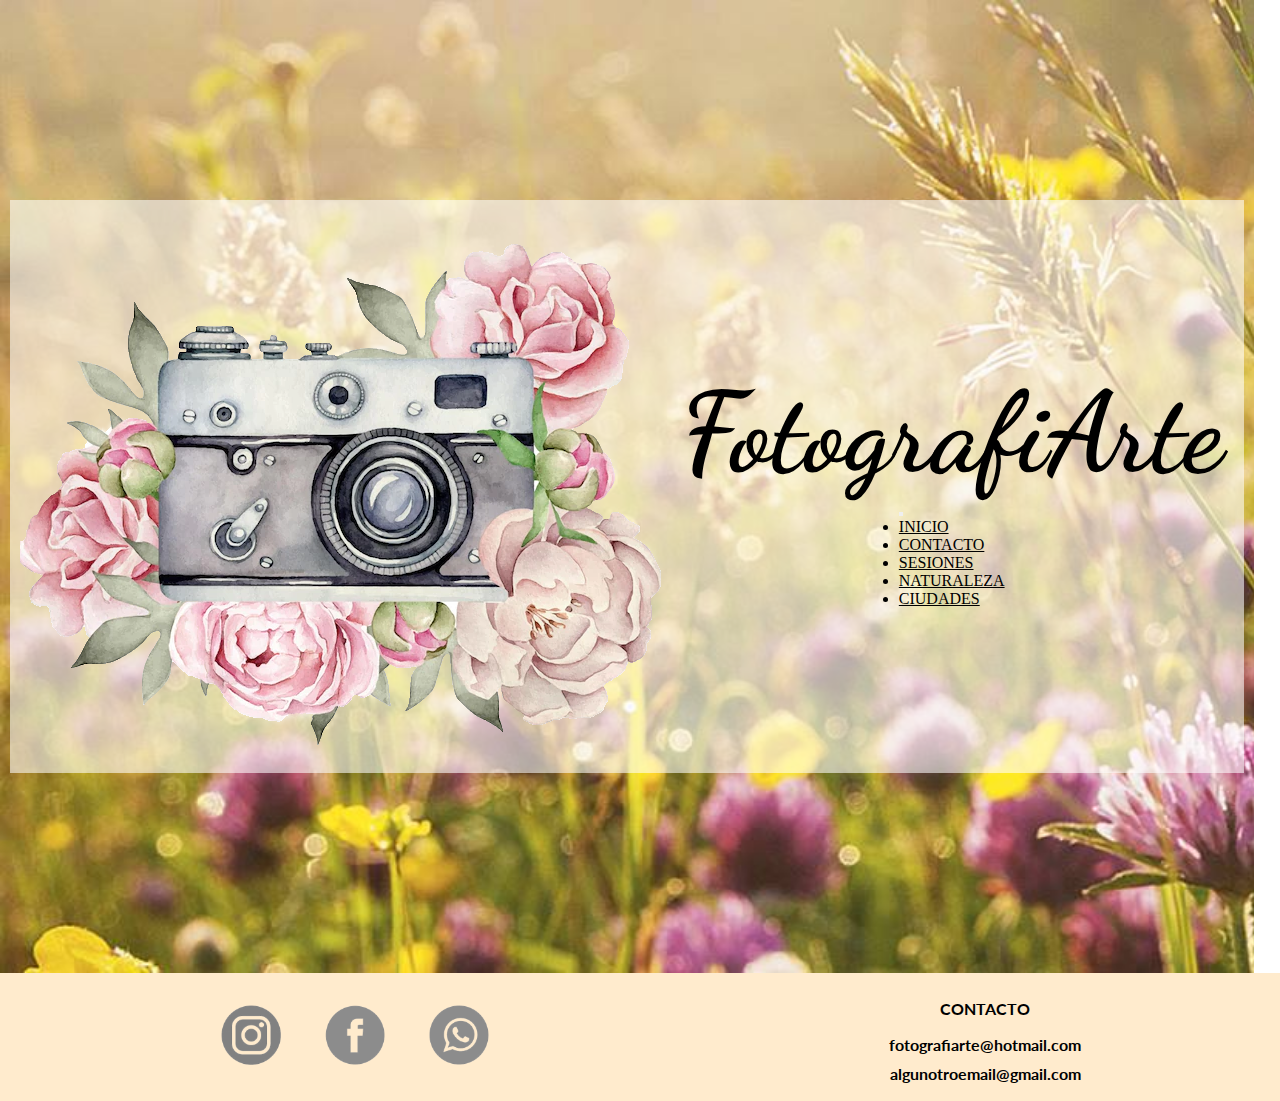
<file: index.html>
<!doctype html>
<html lang="en">
  <head>
    <meta charset="utf-8">
    <meta http-equiv="X-UA-Compatible" content="IE=edge">
    <meta name="viewport" content="width=device-width, initial-scale=1">
    <link rel="shortcut icon" href="./imagen/favicon.png">
    <title>FotografiArte</title>
    <link href="https://cdn.jsdelivr.net/npm/bootstrap@5.2.0/dist/css/bootstrap.min.css" rel="stylesheet" integrity="sha384-gH2yIJqKdNHPEq0n4Mqa/HGKIhSkIHeL5AyhkYV8i59U5AR6csBvApHHNl/vI1Bx" crossorigin="anonymous">
    <link rel="stylesheet" href="./css/estilos.css">
  </head>

  <body>
    <header class="index">
        <div class="row transparencia">
            <img class="col-lg-3 col-md-4 col-sm-4 logo" src="./imagen/favicon.png" alt="logo">
            <div class="centro col-lg-9 col-md-4 col-sm-8">
                <h1>FotografiArte</h1>
                <nav class="navbar navbar-expand-sm">
                    <div class="container-fluid">
                      <button class="navbar-toggler" type="button" data-bs-toggle="collapse" data-bs-target="#navbarNavAltMarkup" aria-controls="navbarNavAltMarkup" aria-expanded="false" aria-label="Toggle navigation">
                        <span class="navbar-toggler-icon"></span>
                      </button>
                      <div class="collapse navbar-collapse" id="navbarNavAltMarkup">
                        <div class="navbar-nav">
                          <li><a class="nav-link active" aria-current="page" href="./index.html">INICIO</a></li>
                          <li><a class="nav-link" href="./pages/contacto.html">CONTACTO</a></li>
                          <li><a class="nav-link" href="./pages/sesiones.html">SESIONES</a></li>
                          <li><a class="nav-link" href="./pages/naturaleza.html">NATURALEZA</a></li>
                          <li><a class="nav-link" href="./pages/ciudades.html">CIUDADES</a></li>
                        </div>
                      </div>
                    </div>
                  </nav>
            </div>
        </section>
    </header>

    <footer class="row footer">
        <section class="iconos col-lg-6 col-md-6 col-sm-6">
            <ul class="redes">
                <li><a href="https://www.instagram.com/" target="blank"><img src="./imagen/instagram.png" alt="instagram"></a></li>
                <li><a href="https://www.facebook.com/" target="blank"><img src="./imagen/facebook.png" alt="facebook"></a></li>
                <li><a href="https://api.whatsapp.com/" target="blank"><img src="./imagen/whatsapp.png" alt="whatsapp"></a></li>
            </ul>
        </section>
        <section class="contenedorContacto col-lg-6 col-md-6 col-sm-6">
            <section class="contacto">
                <h2>CONTACTO</h2>
                <h3>fotografiarte@hotmail.com</h3>
                <h3>algunotroemail@gmail.com</h3>
            </section>
        </section>
    </footer>

    <script src="https://cdn.jsdelivr.net/npm/bootstrap@5.2.0/dist/js/bootstrap.bundle.min.js" integrity="sha384-A3rJD856KowSb7dwlZdYEkO39Gagi7vIsF0jrRAoQmDKKtQBHUuLZ9AsSv4jD4Xa" crossorigin="anonymous"></script>
  </body>
</html>
</file>
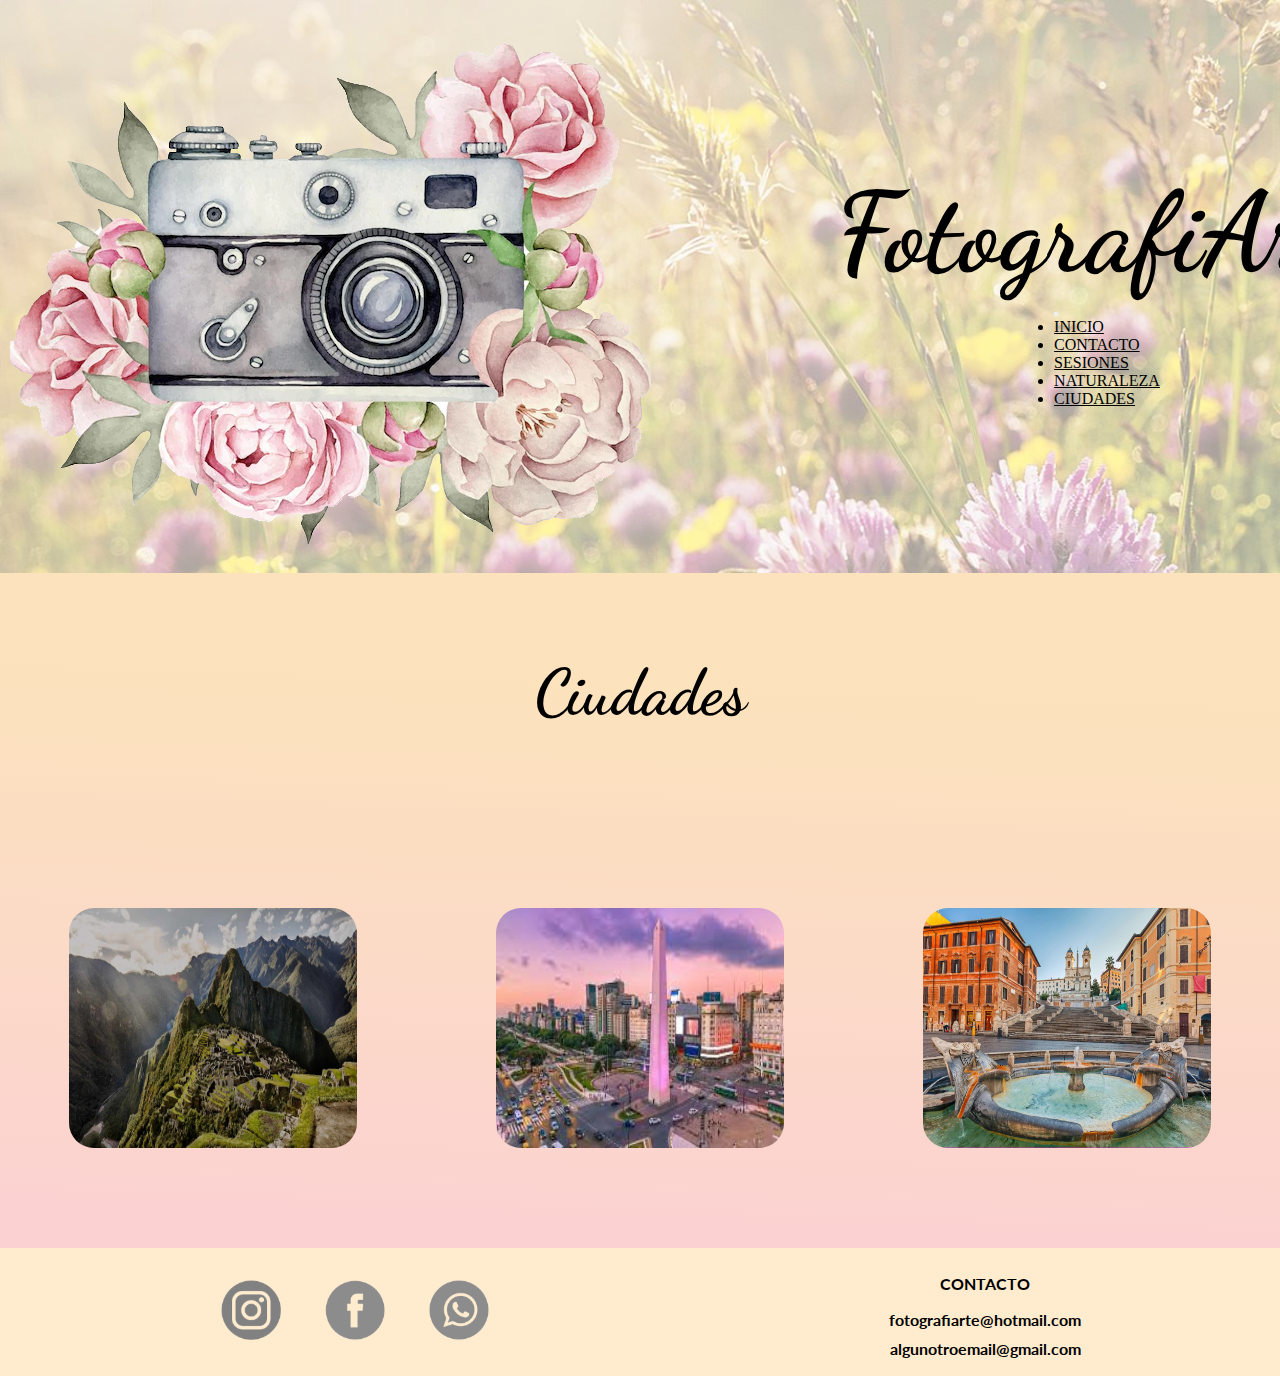
<file: pages/ciudades.html>
<!doctype html>
<html lang="en">

<head>
  <meta charset="utf-8">
  <meta http-equiv="X-UA-Compatible" content="IE=edge">
  <meta name="viewport" content="width=device-width, initial-scale=1">
  <link rel="shortcut icon" href="../imagen/favicon.png">
  <title>FotografiArte</title>
  <link href="https://cdn.jsdelivr.net/npm/bootstrap@5.2.0/dist/css/bootstrap.min.css" rel="stylesheet"
    integrity="sha384-gH2yIJqKdNHPEq0n4Mqa/HGKIhSkIHeL5AyhkYV8i59U5AR6csBvApHHNl/vI1Bx" crossorigin="anonymous">
  <link rel="stylesheet" href="../css/estilos.css">
</head>

<body>
  <header class="headerPaginas">
    <div class="row transparencia">
      <img class="col-lg-3 col-md-4 col-sm-4 logo" src="../imagen/favicon.png" alt="logo">
      <div class="centro">
        <h1>FotografiArte</h1>
        <nav class="navbar navbar-expand-sm">
          <div class="container-fluid">
            <button class="navbar-toggler" type="button" data-bs-toggle="collapse" data-bs-target="#navbarNavAltMarkup"
              aria-controls="navbarNavAltMarkup" aria-expanded="false" aria-label="Toggle navigation">
              <span class="navbar-toggler-icon"></span>
            </button>
            <div class="collapse navbar-collapse" id="navbarNavAltMarkup">
              <div class="navbar-nav">
                <li><a class="nav-link active" aria-current="page" href="../index.html">INICIO</a></li>
                <li><a class="nav-link" href="./contacto.html">CONTACTO</a></li>
                <li><a class="nav-link" href="./sesiones.html">SESIONES</a></li>
                <li><a class="nav-link" href="./naturaleza.html">NATURALEZA</a></li>
                <li><a class="nav-link" href="./ciudades.html">CIUDADES</a></li>
              </div>
            </div>
          </div>
        </nav>
      </div>
      </section>
  </header>

  <main class="contenidoCiudades">
    <section class="ciudades">
      <h2 class="titulos">Ciudades</h2>
      <ul class="fotos">
          <li><a href="peru.html"><img src="../imagen/peru.jpg" alt="peru"></a></li>
          <li><a href="argentina.html"><img src="../imagen/argentina.jpg" alt="argentina"></a></li>
          <li><a href="europa.html"><img src="../imagen/europa.jpg" alt="europa"></a></li>
      </ul>
  </section>
  </main>

  <footer class="row footer">
    <section class="iconos col-lg-6 col-md-6 col-sm-6">
      <ul class="redes">
        <li><a href="https://www.instagram.com/" target="blank"><img src="../imagen/instagram.png" alt="instagram"></a>
        </li>
        <li><a href="https://www.facebook.com/" target="blank"><img src="../imagen/facebook.png" alt="facebook"></a>
        </li>
        <li><a href="https://api.whatsapp.com/" target="blank"><img src="../imagen/whatsapp.png" alt="whatsapp"></a>
        </li>
      </ul>
    </section>
    <section class="contenedorContacto col-lg-6 col-md-6 col-sm-6">
      <section class="contacto">
        <h2>CONTACTO</h2>
        <h3>fotografiarte@hotmail.com</h3>
        <h3>algunotroemail@gmail.com</h3>
      </section>
    </section>
  </footer>

  <script src="https://cdn.jsdelivr.net/npm/bootstrap@5.2.0/dist/js/bootstrap.bundle.min.js"
    integrity="sha384-A3rJD856KowSb7dwlZdYEkO39Gagi7vIsF0jrRAoQmDKKtQBHUuLZ9AsSv4jD4Xa"
    crossorigin="anonymous"></script>
</body>

</html>
</file>
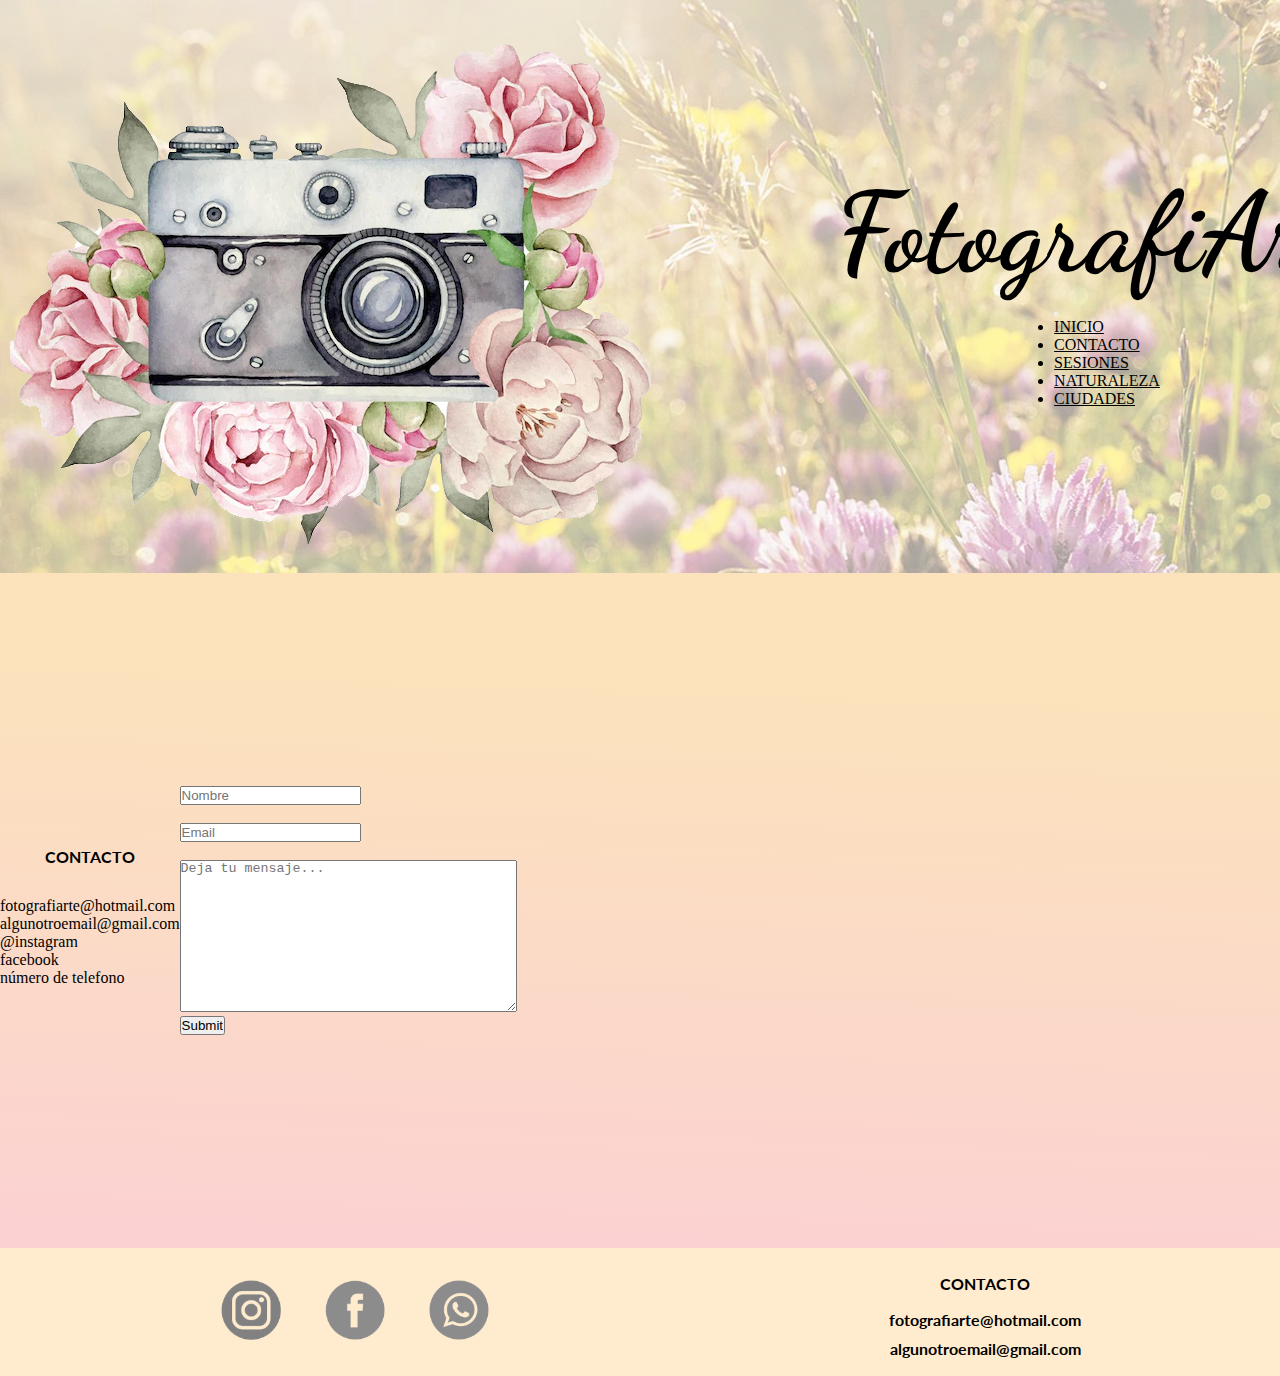
<file: pages/contacto.html>
<!doctype html>
<html lang="en">
  <head>
    <meta charset="utf-8">
    <meta http-equiv="X-UA-Compatible" content="IE=edge">
    <meta name="viewport" content="width=device-width, initial-scale=1">
    <link rel="shortcut icon" href="../imagen/favicon.png">
    <title>FotografiArte</title>
    <link href="https://cdn.jsdelivr.net/npm/bootstrap@5.2.0/dist/css/bootstrap.min.css" rel="stylesheet" integrity="sha384-gH2yIJqKdNHPEq0n4Mqa/HGKIhSkIHeL5AyhkYV8i59U5AR6csBvApHHNl/vI1Bx" crossorigin="anonymous">
    <link rel="stylesheet" href="../css/estilos.css">
  </head>

  <body>
    <header class="headerPaginas">
        <div class="row transparencia">
            <img class="col-lg-3 col-md-4 col-sm-4 logo" src="../imagen/favicon.png" alt="logo">
            <div class="centro">
                <h1>FotografiArte</h1>
                <nav class="navbar navbar-expand-sm">
                    <div class="container-fluid">
                      <button class="navbar-toggler" type="button" data-bs-toggle="collapse" data-bs-target="#navbarNavAltMarkup" aria-controls="navbarNavAltMarkup" aria-expanded="false" aria-label="Toggle navigation">
                        <span class="navbar-toggler-icon"></span>
                      </button>
                      <div class="collapse navbar-collapse" id="navbarNavAltMarkup">
                        <div class="navbar-nav">
                          <li><a class="nav-link active" aria-current="page" href="../index.html">INICIO</a></li>
                          <li><a class="nav-link" href="./contacto.html">CONTACTO</a></li>
                          <li><a class="nav-link" href="./sesiones.html">SESIONES</a></li>
                          <li><a class="nav-link" href="./naturaleza.html">NATURALEZA</a></li>
                          <li><a class="nav-link" href="./ciudades.html">CIUDADES</a></li>
                        </div>
                      </div>
                    </div>
                  </nav>
            </div>
        </section>
    </header>

    <main class="contenido">
        <section class="mail col-6">
            <h2>CONTACTO</h2><br>
            <ul>
                <li>fotografiarte@hotmail.com</li>
                <li>algunotroemail@gmail.com</li>
                <li>@instagram</li>
                <li>facebook</li>
                <li>número de telefono</li>
            </ul>
        </section>
        <section class="formulario col-6">
            <form action="#" method="get">
                <input type="text" placeholder="Nombre" name="nombre">
                <br><br>
                <input type="text" placeholder="Email" name="email" required>
                <br><br>
                <textarea name="comentario" cols="40" rows="10" placeholder="Deja tu mensaje..."></textarea>
                <br>
                <input type="submit">
            </form>
        </section>
        
    </main>

  <footer class="row footer">
    <section class="iconos col-lg-6 col-md-6 col-sm-6">
        <ul class="redes">
            <li><a href="https://www.instagram.com/" target="blank"><img src="../imagen/instagram.png" alt="instagram"></a></li>
            <li><a href="https://www.facebook.com/" target="blank"><img src="../imagen/facebook.png" alt="facebook"></a></li>
            <li><a href="https://api.whatsapp.com/" target="blank"><img src="../imagen/whatsapp.png" alt="whatsapp"></a></li>
        </ul>
    </section>
    <section class="contenedorContacto col-lg-6 col-md-6 col-sm-6">
        <section class="contacto">
            <h2>CONTACTO</h2>
            <h3>fotografiarte@hotmail.com</h3>
            <h3>algunotroemail@gmail.com</h3>
        </section>
    </section>
</footer>

<script src="https://cdn.jsdelivr.net/npm/bootstrap@5.2.0/dist/js/bootstrap.bundle.min.js" integrity="sha384-A3rJD856KowSb7dwlZdYEkO39Gagi7vIsF0jrRAoQmDKKtQBHUuLZ9AsSv4jD4Xa" crossorigin="anonymous"></script>
</body>
</html>
</file>
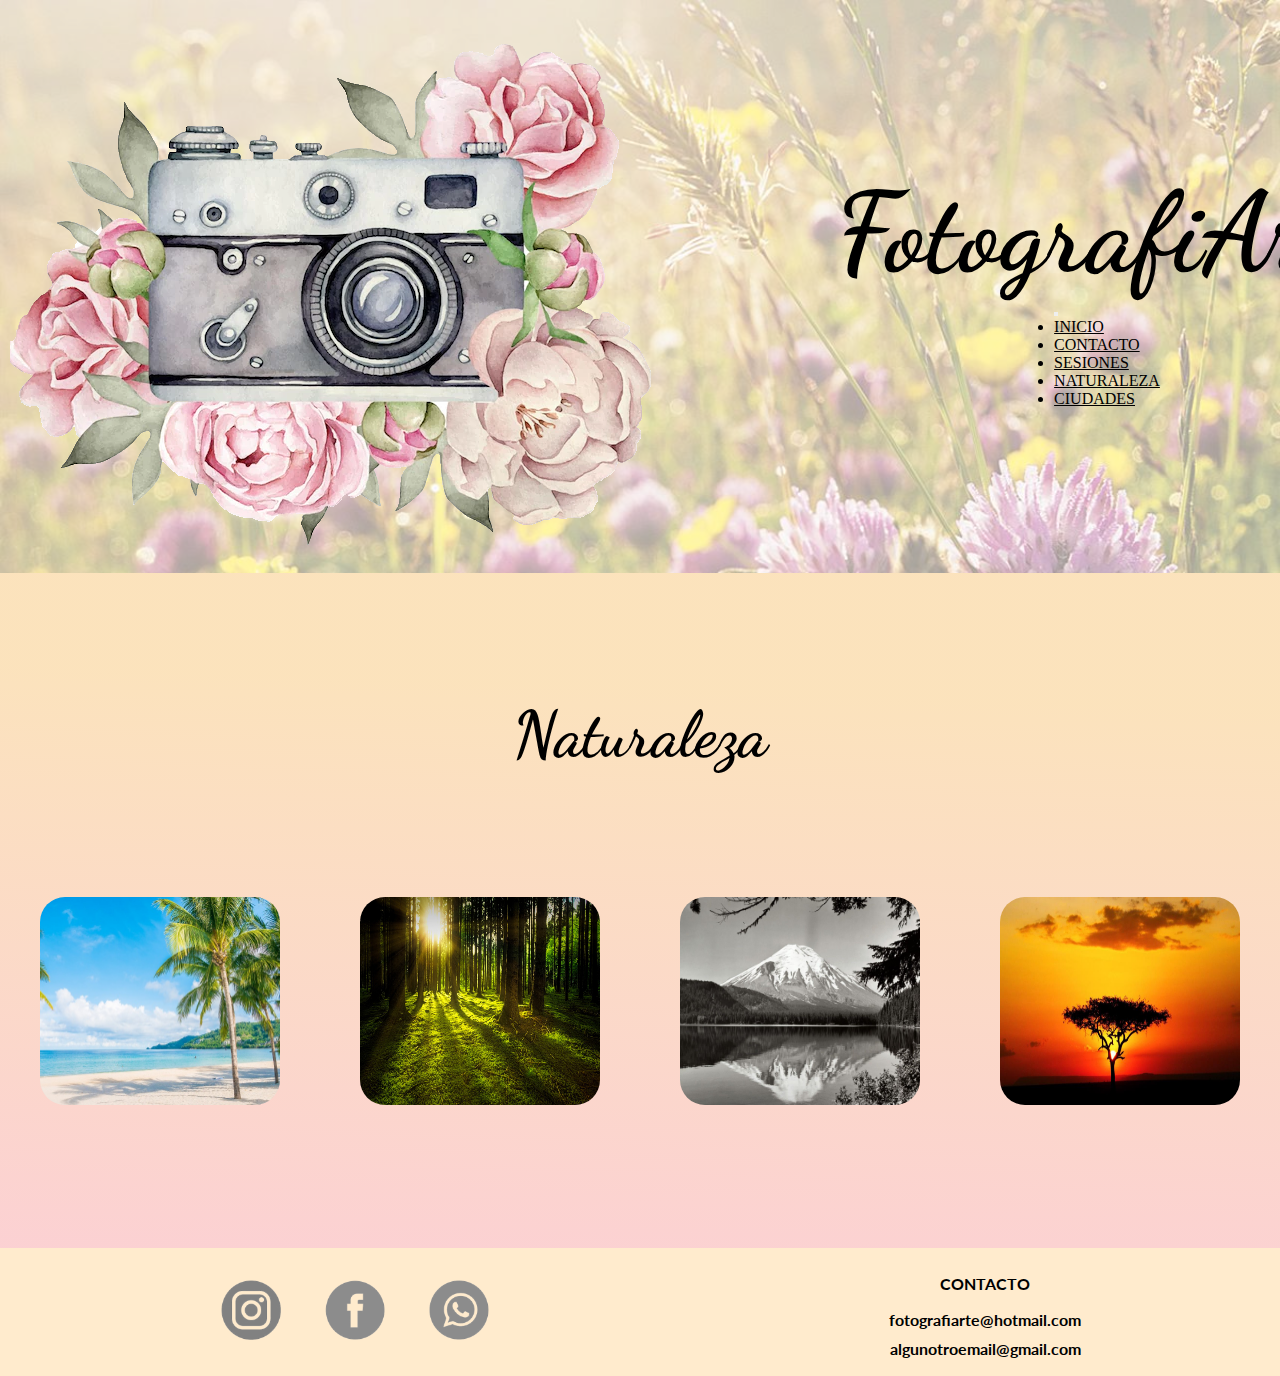
<file: pages/naturaleza.html>
<!doctype html>
<html lang="en">
  <head>
    <meta charset="utf-8">
    <meta http-equiv="X-UA-Compatible" content="IE=edge">
    <meta name="viewport" content="width=device-width, initial-scale=1">
    <link rel="shortcut icon" href="../imagen/favicon.png">
    <title>FotografiArte</title>
    <link href="https://cdn.jsdelivr.net/npm/bootstrap@5.2.0/dist/css/bootstrap.min.css" rel="stylesheet" integrity="sha384-gH2yIJqKdNHPEq0n4Mqa/HGKIhSkIHeL5AyhkYV8i59U5AR6csBvApHHNl/vI1Bx" crossorigin="anonymous">
    <link rel="stylesheet" href="../css/estilos.css">
  </head>

  <body>
    <header class="headerPaginas">
        <div class="row transparencia">
            <img class="col-lg-3 col-md-4 col-sm-4 logo" src="../imagen/favicon.png" alt="logo">
            <div class="centro">
                <h1>FotografiArte</h1>
                <nav class="navbar navbar-expand-sm">
                    <div class="container-fluid">
                      <button class="navbar-toggler" type="button" data-bs-toggle="collapse" data-bs-target="#navbarNavAltMarkup" aria-controls="navbarNavAltMarkup" aria-expanded="false" aria-label="Toggle navigation">
                        <span class="navbar-toggler-icon"></span>
                      </button>
                      <div class="collapse navbar-collapse" id="navbarNavAltMarkup">
                        <div class="navbar-nav">
                          <li><a class="nav-link active" aria-current="page" href="../index.html">INICIO</a></li>
                          <li><a class="nav-link" href="./contacto.html">CONTACTO</a></li>
                          <li><a class="nav-link" href="./sesiones.html">SESIONES</a></li>
                          <li><a class="nav-link" href="./naturaleza.html">NATURALEZA</a></li>
                          <li><a class="nav-link" href="./ciudades.html">CIUDADES</a></li>
                        </div>
                      </div>
                    </div>
                  </nav>
            </div>
        </section>
    </header>

    <main class="contenidoCiudades">
      <section class="naturaleza">
        <h2 class="titulos">Naturaleza</h2>
        <ul class="fotos">
            <li><a href="playa.html"><img src="../imagen/playa.jpg" alt="playa"></a></li>
            <li><a href="bosque.html"><img src="../imagen/bosque.jpg" alt="bosque"></a></li>
            <li><a href="montaña.html"><img src="../imagen/montaña.jpg" alt="montaña"></a></li>
            <li><a href="atardecer.html"><img src="../imagen/atardecer.jpg" alt="atardecer"></a></li>
        </ul>
    </section>
    </main>
  

  <footer class="row footer">
    <section class="iconos col-lg-6 col-md-6 col-sm-6">
        <ul class="redes">
            <li><a href="https://www.instagram.com/" target="blank"><img src="../imagen/instagram.png" alt="instagram"></a></li>
            <li><a href="https://www.facebook.com/" target="blank"><img src="../imagen/facebook.png" alt="facebook"></a></li>
            <li><a href="https://api.whatsapp.com/" target="blank"><img src="../imagen/whatsapp.png" alt="whatsapp"></a></li>
        </ul>
    </section>
    <section class="contenedorContacto col-lg-6 col-md-6 col-sm-6">
        <section class="contacto">
            <h2>CONTACTO</h2>
            <h3>fotografiarte@hotmail.com</h3>
            <h3>algunotroemail@gmail.com</h3>
        </section>
    </section>
</footer>

<script src="https://cdn.jsdelivr.net/npm/bootstrap@5.2.0/dist/js/bootstrap.bundle.min.js" integrity="sha384-A3rJD856KowSb7dwlZdYEkO39Gagi7vIsF0jrRAoQmDKKtQBHUuLZ9AsSv4jD4Xa" crossorigin="anonymous"></script>
</body>
</html>
</file>
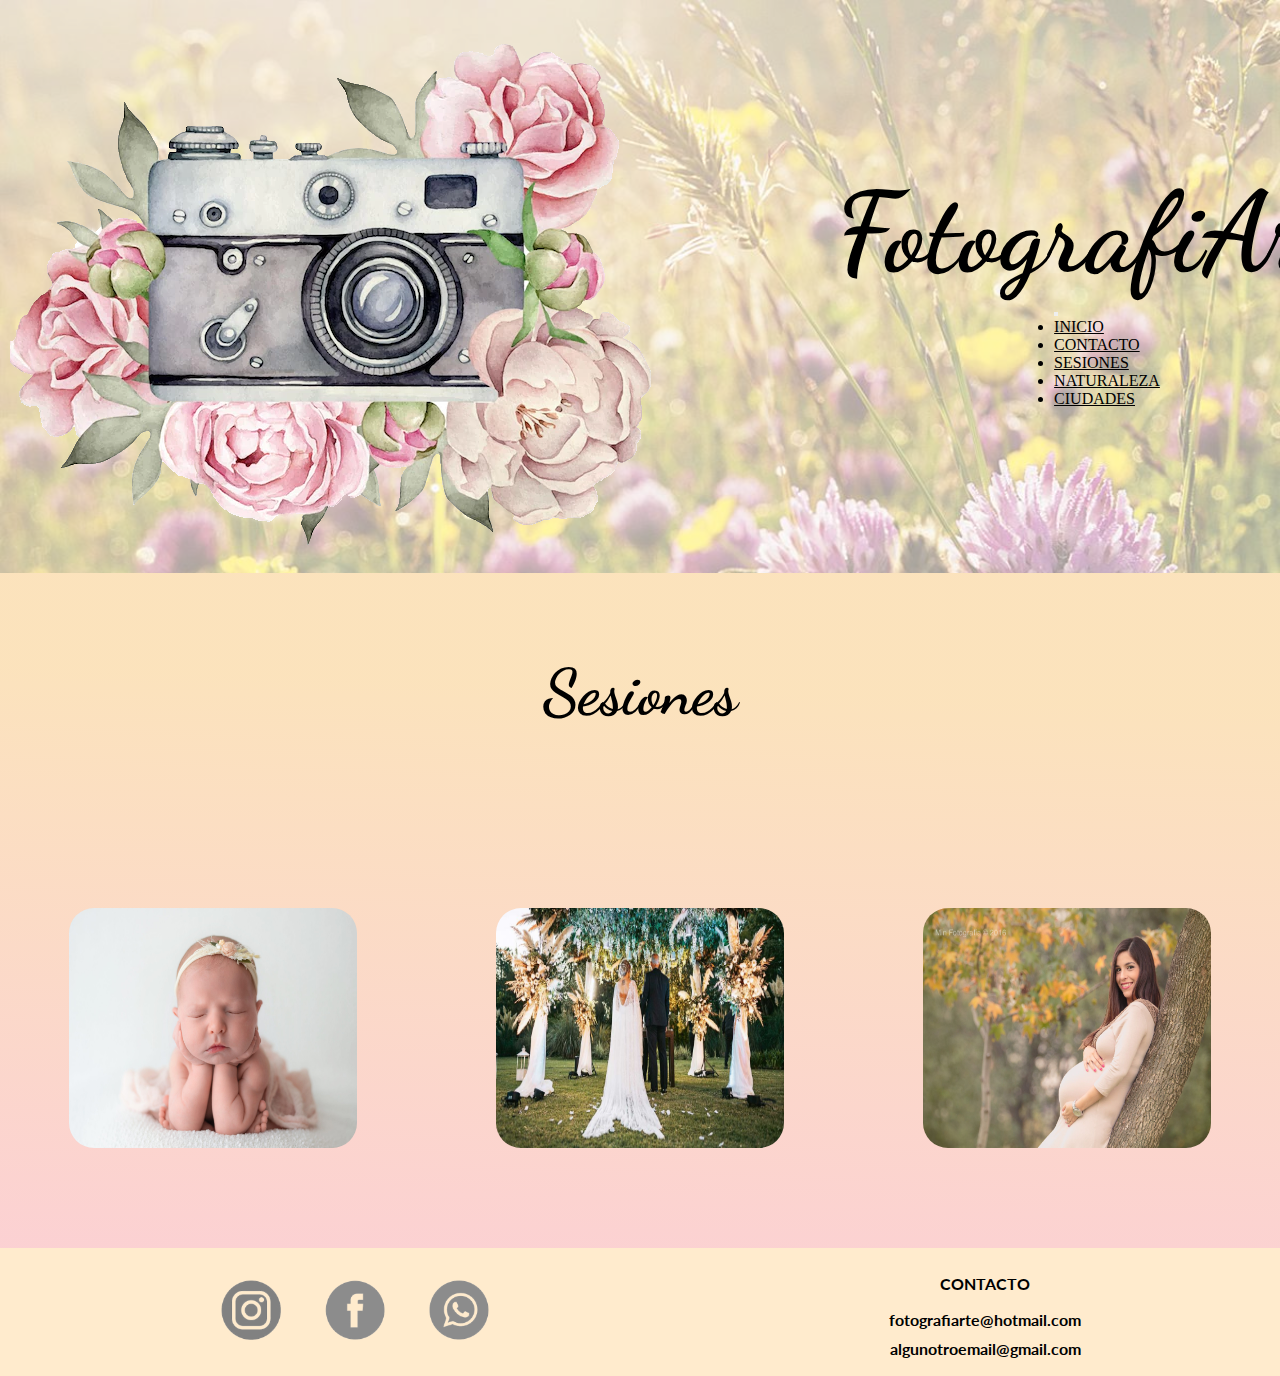
<file: pages/sesiones.html>
<!doctype html>
<html lang="en">
  <head>
    <meta charset="utf-8">
    <meta http-equiv="X-UA-Compatible" content="IE=edge">
    <meta name="viewport" content="width=device-width, initial-scale=1">
    <link rel="shortcut icon" href="../imagen/favicon.png">
    <title>FotografiArte</title>
    <link href="https://cdn.jsdelivr.net/npm/bootstrap@5.2.0/dist/css/bootstrap.min.css" rel="stylesheet" integrity="sha384-gH2yIJqKdNHPEq0n4Mqa/HGKIhSkIHeL5AyhkYV8i59U5AR6csBvApHHNl/vI1Bx" crossorigin="anonymous">
    <link rel="stylesheet" href="../css/estilos.css">
  </head>

  <body>
    <header class="headerPaginas">
        <div class="row transparencia">
            <img class="col-lg-3 col-md-4 col-sm-4 logo" src="../imagen/favicon.png" alt="logo">
            <div class="centro">
                <h1>FotografiArte</h1>
                <nav class="navbar navbar-expand-sm">
                    <div class="container-fluid">
                      <button class="navbar-toggler" type="button" data-bs-toggle="collapse" data-bs-target="#navbarNavAltMarkup" aria-controls="navbarNavAltMarkup" aria-expanded="false" aria-label="Toggle navigation">
                        <span class="navbar-toggler-icon"></span>
                      </button>
                      <div class="collapse navbar-collapse" id="navbarNavAltMarkup">
                        <div class="navbar-nav">
                          <li><a class="nav-link active" aria-current="page" href="../index.html">INICIO</a></li>
                          <li><a class="nav-link" href="./contacto.html">CONTACTO</a></li>
                          <li><a class="nav-link" href="./sesiones.html">SESIONES</a></li>
                          <li><a class="nav-link" href="./naturaleza.html">NATURALEZA</a></li>
                          <li><a class="nav-link" href="./ciudades.html">CIUDADES</a></li>
                        </div>
                      </div>
                    </div>
                  </nav>
            </div>
        </section>
    </header>

    <main class="contenidoCiudades">
      <section class="sesiones">
        <h2 class="titulos">Sesiones</h2>
        <ul class="fotos">
            <li><a href="bebes.html"><img src="../imagen/bebe.jpg" alt="bebes"></a></li>
            <li><a href="eventos.html"><img src="../imagen/camiento.jpg" alt="casamientos"></a></li>
            <li><a href="embarazos.html"><img src="../imagen/embarazo.jpg" alt="embarazos"></a></li>
        </ul>
    </section>
    </main>

  <footer class="row footer">
    <section class="iconos col-lg-6 col-md-6 col-sm-6">
        <ul class="redes">
            <li><a href="https://www.instagram.com/" target="blank"><img src="../imagen/instagram.png" alt="instagram"></a></li>
            <li><a href="https://www.facebook.com/" target="blank"><img src="../imagen/facebook.png" alt="facebook"></a></li>
            <li><a href="https://api.whatsapp.com/" target="blank"><img src="../imagen/whatsapp.png" alt="whatsapp"></a></li>
        </ul>
    </section>
    <section class="contenedorContacto col-lg-6 col-md-6 col-sm-6">
        <section class="contacto">
            <h2>CONTACTO</h2>
            <h3>fotografiarte@hotmail.com</h3>
            <h3>algunotroemail@gmail.com</h3>
        </section>
    </section>
</footer>

<script src="https://cdn.jsdelivr.net/npm/bootstrap@5.2.0/dist/js/bootstrap.bundle.min.js" integrity="sha384-A3rJD856KowSb7dwlZdYEkO39Gagi7vIsF0jrRAoQmDKKtQBHUuLZ9AsSv4jD4Xa" crossorigin="anonymous"></script>
</body>
</html>
</file>
<file: css/estilos.css>
@import url('https://fonts.googleapis.com/css2?family=Comfortaa&family=Dancing+Script:wght@400;500;600;700&display=swap');
@import url('https://fonts.googleapis.com/css2?family=Comfortaa&family=Lato:ital,wght@0,400;1,300;1,400&display=swap');

* {
    margin: 0;
    padding: 0;
    box-sizing: border-box;
}
ul{
    list-style-type: none;
}
.index {
    width: 98vw;
    height: auto;
    background-image: url(../imagen/flores.jpg);
    background-size: cover;
    padding: 200px 10px;
}

.row {
    height: 50%;
    display: flex;
    flex-direction: row;
    padding: 10px;
}

.transparencia {
    background-color: rgba(255, 255, 255, 0.582);
}

.centro {
    width: 70vw;
    display: flex;
    flex-direction: column;
    align-items: center;
    justify-content: center;
}

h1 {
    font-size: 7em;
    font-family: 'Dancing Script', cursive;
    display: flex;
    flex-direction: column;
    align-items: center;
}

.nav-link {
    color: black;
    font-size: 16px;
    font-weight: 500;
}

.footer {
    width: 100vw;
    background-color: blanchedalmond;
    display: flex;
    flex-direction: row;
    justify-content: space-around;
    align-items: center;
    flex-wrap: nowrap;

}

.iconos {
    display: flex;
    flex-wrap: nowrap;
    align-items: center;
    flex-direction: column;
}

.iconos ul {
    display: flex;
}

.redes li {
    display: flex;
    padding: 20px;
}

.redes li a img {
    height: 4rem;
}

.contenedorContacto {
    display: flex;
    flex-wrap: nowrap;
    align-items: center;
    flex-direction: column;
    text-align: center;
}

h2 {
    font-weight: bold;
    font-size: 1em;
    line-height: 5vh;
    font-family: 'Comfortaa', cursive;
    font-family: 'Lato', sans-serif;
}

h3 {
    font-size: 1em;
    line-height: 3.2vh;
    font-family: 'Comfortaa', cursive;
    font-family: 'Lato', sans-serif;
}

/* estilo PAGINAS */
.headerPaginas {
    display: flex;
    background-image: url(../imagen/flores.jpg);
    background-size: cover;
    display: flex;
    align-items: center;
}

.contenido {
    display: flex;
    align-items: center;
    height: 75vh;
    background-image: linear-gradient(182deg, #fad7a1b5 19%, #f9b2b599 100%);
}

/* PAG CONTACTO */
.formulario {
    display: flex;
    flex-direction: row;
    justify-content: center;
}

.mail {
    display: flex;
    flex-direction: column;
    align-items: center;
}

/* PAG CIUDADES */
.contenidoCiudades {
    display: flex;
    height: 75vh;
    background-image: linear-gradient(182deg, #fad7a1b5 19%, #f9b2b599 100%);
    flex-direction: row;
    flex-wrap: nowrap;
    align-items: center;
    justify-content: space-evenly;
}

.ciudades {
    height: 75vh;
    display: flex;
    flex-direction: column;
    align-items: center;
    justify-content: space-around;
    flex-wrap: nowrap;
}

.ciudades ul {
    display: flex;
    justify-content: space-around;
    flex-wrap: wrap;
    align-content: space-around;
}

.fotos {
    width: 100vw;
}

.fotos li a img {
    width: 18rem;
    height: 15rem;
    border-radius: 25px;
}

.fotos a img:hover{
    background-color: rgba(255, 255, 255, 0.582);
}

.titulos {
    display: flex;
    font-size: 4em;
    text-align: center;
    font-family: 'Dancing Script', cursive;
}

/* PAG NATURALEZA */
.naturaleza{
    width: 100vw;
    height: 75vh;
    display: flex;
    flex-wrap: wrap;
    align-items: center;
    flex-wrap: wrap;
    flex-direction: column;
    justify-content: space-evenly;
}
.naturaleza ul {
    display: flex;
    justify-content: space-around;
    flex-wrap: wrap;
    align-content: space-around;
}
.naturaleza .fotos img {
    width: 15em;
    height: 13em;
    border-radius: 25px;
}

/* PAG SESIONES */
.sesiones {
    height: 75vh;
    display: flex;
    flex-direction: column;
    align-items: center;
    justify-content: space-around;
    flex-wrap: nowrap;
}
.sesiones ul {
    display: flex;
    justify-content: space-around;
    flex-wrap: wrap;
    align-content: space-around;
}


@media (max-width: 991px) {
    .row {
        width: 100vw;
        flex-wrap: nowrap;
        flex-direction: column;
        align-items: center;
    }

    .centro {
        align-items: center;
    }

    .navbar-nav {
        align-items: center;
    }

    h1 {
        font-size: 5em;
    }

    .navbar>.container,
    .navbar>.container-fluid,
    .navbar>.container-lg,
    .navbar>.container-md,
    .navbar>.container-sm,
    .navbar>.container-xl,
    .navbar>.container-xxl {
        flex-direction: column;
        flex-wrap: nowrap;
    }

    .pagContactos {
        height: 100vh;
        flex-direction: column;
        justify-content: space-around;
    }
    .formulario {
        width: 100vw;
    }

    .contenido {
        height: 100vh;
        flex-direction: column;
        flex-wrap: nowrap;
        justify-content: space-around;
    }

    /* PAG CIUDADES */

    .contenidoCiudades {
        height: 100%;
    }

    .ciudades {
        height: 110vh;
    }

    .ciudades ul {
        flex-wrap: nowrap;
        flex-direction: column;
        align-items: center;
    }

    .fotos {
        height: 100vh;
    }

    .fotos li a img {
        width: 15rem;
        height: 12rem;
        border-radius: 25px;
    }

    .titulos {
        display: flex;
        font-size: 3em;
        text-align: center;
        margin: 20px;
    }

    /* PAG NATURALEZA */
    .naturaleza{
        height: 100vh;
        width: 98vw;
        flex-wrap: nowrap;
        align-items: center;
    }

    /* PAG SESIONES */
    .sesiones {
        height: 100vh;
    }
    
}
@media (max-width: 511px) {
    .contenidoCiudades{
        height: auto;
    }
    .naturaleza .fotos img {
        width: 11em;
        height: 8em;
    }
    .sesiones .fotos img {
        width: 12em;
        height: 10em;
    }

    .ciudades .fotos img {
        width: 12em;
        height: 10em;
    }



}
</file>
